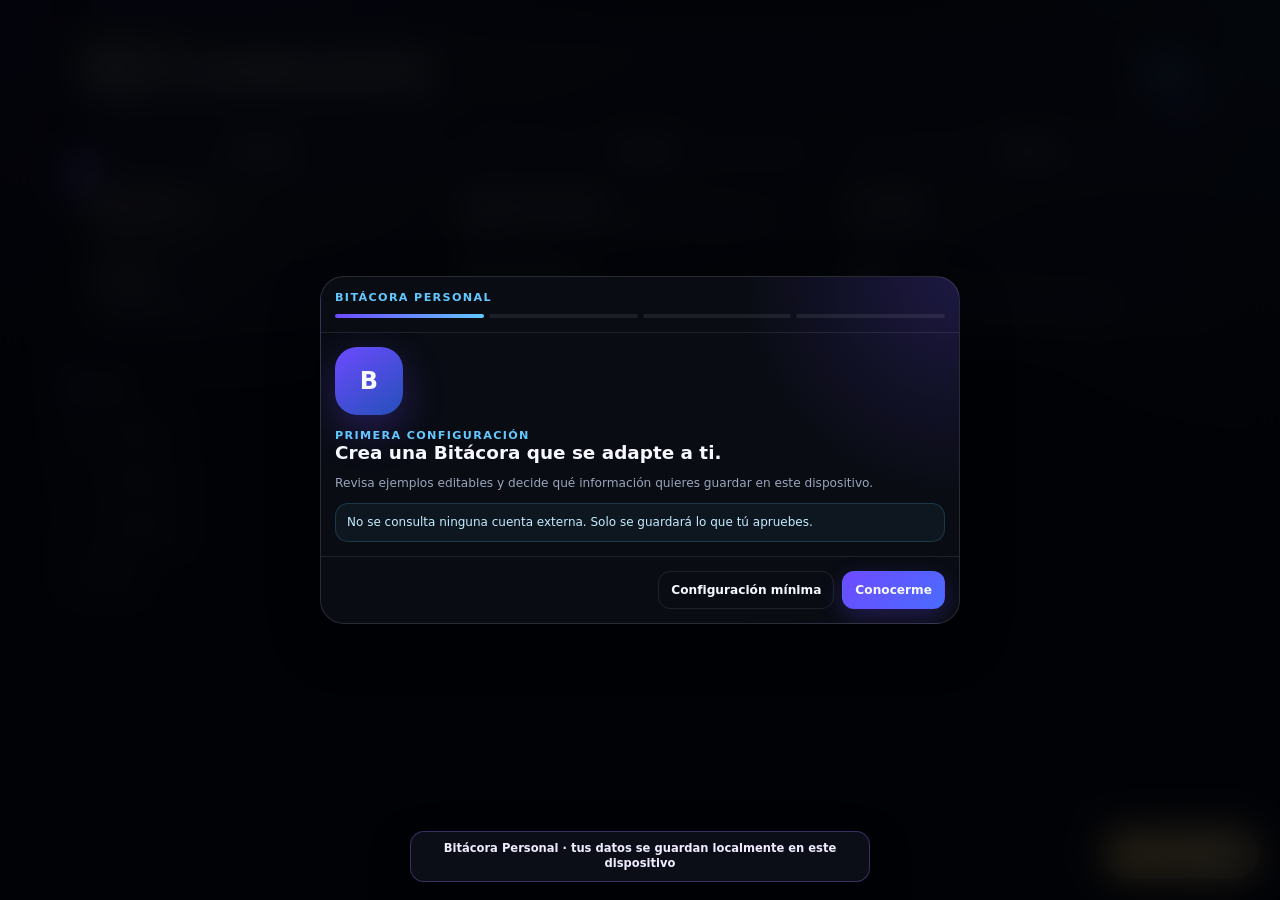
<file: index.html>
<!doctype html>
<html lang="es-MX">
  <head>
    <meta charset="UTF-8" />
    <meta name="viewport" content="width=device-width, initial-scale=1, viewport-fit=cover" />
    <meta name="theme-color" content="#6d4aff" />
    <meta name="description" content="Bitácora Personal — organiza prioridades, proyectos, decisiones y evidencia desde tu teléfono." />
    <meta name="robots" content="index,follow" />
    <link rel="manifest" href="./manifest.webmanifest" />
    <link rel="icon" type="image/svg+xml" href="./icons/icon.svg" />
    <link rel="apple-touch-icon" href="./icons/icon-192.png" />
    <link rel="stylesheet" href="./styles.css" />
    <link rel="stylesheet" href="./src/layout-guards.css" />
    <link rel="stylesheet" href="./src/phone-resilience.css" />
    <title>Bitácora Personal</title>
  </head>
  <body>
    <div id="app" aria-live="polite"></div>
    <noscript>Bitácora necesita JavaScript para funcionar.</noscript>
    <script type="module" src="./src/app.js"></script>
    <script type="module" src="./src/navigation-state.js"></script>
    <script type="module" src="./src/backup-ui.js"></script>
    <script type="module" src="./src/storage-ui.js"></script>
    <script type="module" src="./src/calendar-ui.js"></script>
    <script type="module" src="./src/quick-capture-ui.js"></script>
    <script type="module" src="./src/runtime-banner.js"></script>
  </body>
</html>
</file>
<file: styles.css>
:root {
  color-scheme: dark;
  --bg: #05060a;
  --surface: #0c0f18;
  --surface-2: #111625;
  --surface-3: #171d2e;
  --text: #f8f9ff;
  --muted: #9aa5bd;
  --purple: #6d4aff;
  --purple-2: #9277ff;
  --blue: #62c8ff;
  --gold: #d6ad56;
  --danger: #ff6b7f;
  --success: #57d69a;
  --warning: #ffcb67;
  --line: rgba(255, 255, 255, 0.09);
  --shadow: 0 18px 50px rgba(0, 0, 0, 0.35);
  --radius: 18px;
  --safe-top: env(safe-area-inset-top, 0px);
  --safe-bottom: env(safe-area-inset-bottom, 0px);
  font-family: Inter, ui-sans-serif, system-ui, -apple-system, BlinkMacSystemFont, "Segoe UI", sans-serif;
}

* { box-sizing: border-box; }

html,
body {
  width: 100%;
  height: 100%;
  margin: 0;
  overflow: hidden;
  background:
    radial-gradient(circle at 15% -10%, rgba(109, 74, 255, 0.22), transparent 34%),
    radial-gradient(circle at 100% 0%, rgba(98, 200, 255, 0.12), transparent 28%),
    var(--bg);
  color: var(--text);
}

body { min-width: 320px; }
button, input, select, textarea { font: inherit; }
button { color: inherit; }
button:focus-visible, input:focus-visible, select:focus-visible, textarea:focus-visible, [tabindex]:focus-visible {
  outline: 2px solid var(--blue);
  outline-offset: 2px;
}
button:disabled { cursor: not-allowed; opacity: 0.45; }

.app-shell {
  height: 100dvh;
  max-width: 1180px;
  margin: 0 auto;
  display: grid;
  grid-template-rows: auto minmax(0, 1fr) auto;
  overflow: hidden;
  padding-top: var(--safe-top);
}

.topbar {
  display: flex;
  align-items: center;
  justify-content: space-between;
  gap: 10px;
  min-height: 68px;
  padding: 10px 14px 8px;
  border-bottom: 1px solid var(--line);
  background: rgba(5, 6, 10, 0.76);
  backdrop-filter: blur(18px);
}

.identity { display: flex; align-items: center; gap: 10px; min-width: 0; }
.avatar {
  width: 44px;
  height: 44px;
  flex: 0 0 44px;
  display: grid;
  place-items: center;
  border-radius: 15px;
  color: white;
  font-weight: 800;
  letter-spacing: 0.02em;
  background: linear-gradient(145deg, rgba(255,255,255,.16), transparent 48%), linear-gradient(145deg, var(--purple), #2b2e8d);
  border: 1px solid rgba(255,255,255,.15);
  box-shadow: 0 10px 28px rgba(109,74,255,.28);
}
.identity-copy { min-width: 0; }
.eyebrow { margin: 0; color: var(--blue); font-size: 0.7rem; font-weight: 800; letter-spacing: 0.12em; text-transform: uppercase; }
.identity h1 { margin: 2px 0 0; max-width: 220px; overflow: hidden; font-size: clamp(0.95rem, 4vw, 1.1rem); line-height: 1.1; text-overflow: ellipsis; white-space: nowrap; }
.local-badge { display: inline-flex; align-items: center; gap: 6px; min-height: 32px; padding: 6px 9px; border-radius: 999px; border: 1px solid rgba(87, 214, 154, 0.22); background: rgba(87, 214, 154, 0.09); color: #a8f0cc; font-size: 0.72rem; font-weight: 750; white-space: nowrap; }
.local-badge::before { content: ""; width: 7px; height: 7px; border-radius: 50%; background: var(--success); box-shadow: 0 0 12px rgba(87, 214, 154, 0.8); }

.app-main { min-height: 0; overflow: hidden; padding: 10px 12px 8px; }
.door-view { height: 100%; min-height: 0; overflow: hidden; animation: enter 160ms ease-out; }
@keyframes enter { from { opacity: 0; transform: translateY(4px); } to { opacity: 1; transform: translateY(0); } }
.today-layout { height: 100%; min-height: 0; display: grid; grid-template-rows: auto auto minmax(0, 1fr); gap: 9px; overflow: hidden; }
.hero-card, .card, .mini-card, .door-button, .metric-card, .list-card { border: 1px solid var(--line); background: linear-gradient(145deg, rgba(255,255,255,.028), transparent), var(--surface); box-shadow: 0 8px 24px rgba(0,0,0,.15); }
.hero-card { position: relative; overflow: hidden; display: grid; grid-template-columns: minmax(0, 1fr) auto; gap: 10px; min-height: 102px; padding: 14px; border-radius: var(--radius); }
.hero-card::after { content: ""; position: absolute; width: 140px; height: 140px; right: -54px; bottom: -75px; border-radius: 50%; background: radial-gradient(circle, rgba(109,74,255,.38), transparent 67%); pointer-events: none; }
.hero-card h2 { margin: 3px 0 5px; font-size: clamp(1.1rem, 5vw, 1.45rem); line-height: 1.08; }
.hero-card p { margin: 0; color: var(--muted); font-size: 0.8rem; line-height: 1.35; }
.focus-label { color: var(--gold); font-size: 0.68rem; font-weight: 850; letter-spacing: 0.12em; text-transform: uppercase; }
.energy-orb { position: relative; z-index: 1; width: 66px; height: 66px; display: grid; place-items: center; align-self: center; border-radius: 22px; background: rgba(98,200,255,.08); border: 1px solid rgba(98,200,255,.2); color: var(--blue); font-weight: 900; font-size: 1.05rem; }
.quick-row { display: grid; grid-template-columns: repeat(3, minmax(0, 1fr)); gap: 8px; }
.quick-button { min-height: 45px; padding: 8px 6px; border: 1px solid var(--line); border-radius: 14px; background: var(--surface-2); cursor: pointer; font-size: 0.75rem; font-weight: 760; }
.quick-button:hover { border-color: rgba(146,119,255,.45); background: var(--surface-3); }
.today-grid { min-height: 0; display: grid; grid-template-columns: repeat(2, minmax(0, 1fr)); grid-template-rows: repeat(3, minmax(0, 1fr)); gap: 8px; overflow: hidden; }
.door-button { min-width: 0; min-height: 0; display: flex; flex-direction: column; justify-content: space-between; gap: 5px; padding: 10px; border-radius: 15px; text-align: left; cursor: pointer; overflow: hidden; }
.door-button:hover { transform: translateY(-1px); border-color: rgba(98,200,255,.28); }
.door-button strong { font-size: 0.82rem; }
.door-button span { color: var(--muted); font-size: 0.68rem; line-height: 1.25; }
.door-button.attention { border-color: rgba(255, 203, 103, 0.24); background: linear-gradient(145deg, rgba(214,173,86,.12), transparent), var(--surface); }
.door-header { display: flex; align-items: center; justify-content: space-between; gap: 12px; padding: 2px 2px 10px; }
.door-header h2 { margin: 0; font-size: 1.15rem; }
.door-header p { margin: 2px 0 0; color: var(--muted); font-size: 0.74rem; }
.panel-scroll { height: calc(100% - 54px); overflow-y: auto; overscroll-behavior: contain; padding: 0 2px 10px; scrollbar-width: thin; scrollbar-color: rgba(146,119,255,.45) transparent; }
.card { padding: 13px; border-radius: var(--radius); }
.card + .card { margin-top: 9px; }
.card h3, .card h4 { margin: 0 0 8px; }
.card p { color: var(--muted); }
.section-title { margin: 14px 2px 8px; color: var(--muted); font-size: 0.72rem; font-weight: 850; letter-spacing: 0.11em; text-transform: uppercase; }
.list { display: grid; gap: 8px; }
.list-card { display: grid; gap: 7px; padding: 11px; border-radius: 15px; }
.list-card-top { display: flex; align-items: flex-start; justify-content: space-between; gap: 10px; }
.list-card h3, .list-card h4, .list-card p { margin: 0; }
.list-card p, .muted { color: var(--muted); font-size: 0.76rem; line-height: 1.35; }
.badge { display: inline-flex; align-items: center; min-height: 24px; padding: 4px 8px; border-radius: 999px; border: 1px solid var(--line); background: rgba(255,255,255,.035); color: var(--muted); font-size: 0.64rem; font-weight: 850; white-space: nowrap; }
.badge.pass, .badge.active, .badge.resolved { color: #a8f0cc; border-color: rgba(87,214,154,.22); background: rgba(87,214,154,.08); }
.badge.pending, .badge.review, .badge.snoozed { color: #ffe0a3; border-color: rgba(255,203,103,.22); background: rgba(255,203,103,.08); }
.badge.blocked, .badge.fail, .badge.urgent { color: #ffb5c0; border-color: rgba(255,107,127,.22); background: rgba(255,107,127,.08); }
.badge.info { color: #b8e9ff; border-color: rgba(98,200,255,.22); background: rgba(98,200,255,.08); }
.actions { display: flex; flex-wrap: wrap; gap: 7px; }
.button { min-height: 38px; padding: 8px 12px; border: 1px solid var(--line); border-radius: 12px; background: var(--surface-2); color: var(--text); cursor: pointer; font-weight: 760; font-size: 0.76rem; }
.button.primary { border-color: transparent; background: linear-gradient(135deg, var(--purple), #4a6cff); box-shadow: 0 8px 22px rgba(109,74,255,.25); }
.button.gold { color: #171008; border-color: transparent; background: linear-gradient(135deg, #e8c678, var(--gold)); }
.button.danger { color: #ffc4cc; border-color: rgba(255,107,127,.25); background: rgba(255,107,127,.08); }
.button.ghost { background: transparent; }
.icon-button { width: 38px; height: 38px; display: grid; place-items: center; padding: 0; border: 1px solid var(--line); border-radius: 12px; background: var(--surface-2); cursor: pointer; }
.metrics-grid, .ecosystem-grid, .more-grid { display: grid; grid-template-columns: repeat(2, minmax(0, 1fr)); gap: 8px; }
.metric-card, .mini-card { min-width: 0; padding: 11px; border-radius: 15px; }
.metric-card span, .mini-card span { display: block; color: var(--muted); font-size: 0.68rem; }
.metric-card strong, .mini-card strong { display: block; margin-top: 4px; font-size: 0.9rem; }
.range-row { display: grid; grid-template-columns: minmax(90px, 1fr) 1.5fr 34px; align-items: center; gap: 8px; margin: 9px 0; }
.range-row label { color: var(--muted); font-size: 0.73rem; }
input[type="range"] { width: 100%; accent-color: var(--purple-2); }
.form-grid { display: grid; gap: 10px; }
.field { display: grid; gap: 5px; }
.field label { color: var(--muted); font-size: 0.7rem; font-weight: 760; }
.field input, .field select, .field textarea { width: 100%; min-height: 42px; padding: 9px 10px; border: 1px solid var(--line); border-radius: 12px; background: #080b12; color: var(--text); }
.field textarea { min-height: 86px; resize: vertical; }
.gates { display: flex; flex-wrap: wrap; gap: 5px; }
.bottom-nav { display: grid; grid-template-columns: repeat(5, minmax(0, 1fr)); gap: 3px; min-height: calc(62px + var(--safe-bottom)); padding: 7px 8px calc(7px + var(--safe-bottom)); border-top: 1px solid var(--line); background: rgba(5, 6, 10, 0.9); backdrop-filter: blur(18px); }
.nav-button { min-width: 0; display: grid; place-items: center; gap: 2px; padding: 5px 2px; border: 0; border-radius: 12px; background: transparent; color: var(--muted); cursor: pointer; font-size: 0.64rem; font-weight: 760; }
.nav-button.active { color: white; background: rgba(109,74,255,.15); }
.nav-icon { font-size: 1rem; line-height: 1; }
.empty-state { display: grid; place-items: center; min-height: 160px; padding: 20px; border: 1px dashed var(--line); border-radius: var(--radius); color: var(--muted); text-align: center; }
.modal-backdrop, .onboarding-backdrop { position: fixed; z-index: 100; inset: 0; display: grid; place-items: center; padding: calc(14px + var(--safe-top)) 14px calc(14px + var(--safe-bottom)); background: rgba(2,3,6,.84); backdrop-filter: blur(18px); }
.modal, .onboarding { width: min(100%, 640px); max-height: 92dvh; display: grid; grid-template-rows: auto minmax(0, 1fr) auto; overflow: hidden; border: 1px solid rgba(255,255,255,.13); border-radius: 24px; background: radial-gradient(circle at 100% 0%, rgba(109,74,255,.2), transparent 30%), #090c13; box-shadow: var(--shadow); }
.modal-header, .modal-footer, .onboarding-header, .onboarding-footer { padding: 14px; }
.modal-header, .onboarding-header { border-bottom: 1px solid var(--line); }
.modal-footer, .onboarding-footer { display: flex; justify-content: flex-end; flex-wrap: wrap; gap: 8px; border-top: 1px solid var(--line); }
.modal-body, .onboarding-body { min-height: 0; overflow-y: auto; overscroll-behavior: contain; padding: 14px; }
.modal h2, .onboarding h2 { margin: 0; font-size: 1.15rem; }
.onboarding-logo { width: 68px; height: 68px; display: grid; place-items: center; margin-bottom: 14px; border-radius: 22px; background: linear-gradient(145deg, var(--purple), #2450b9); font-size: 1.5rem; font-weight: 900; box-shadow: 0 14px 40px rgba(109,74,255,.3); }
.stepper { display: flex; gap: 5px; margin-top: 10px; }
.stepper span { height: 4px; flex: 1; border-radius: 999px; background: rgba(255,255,255,.08); }
.stepper span.active { background: linear-gradient(90deg, var(--purple), var(--blue)); }
.candidate-list { display: grid; gap: 9px; }
.candidate { padding: 11px; border: 1px solid var(--line); border-radius: 15px; background: rgba(255,255,255,.025); }
.candidate-top { display: flex; align-items: flex-start; justify-content: space-between; gap: 10px; }
.candidate h3, .candidate p { margin: 0; }
.candidate-value { margin-top: 7px !important; color: white !important; font-weight: 720; }
.candidate-actions { display: grid; grid-template-columns: repeat(3, minmax(0, 1fr)); gap: 6px; margin-top: 10px; }
.candidate-actions button { min-height: 34px; padding: 6px; border-radius: 10px; border: 1px solid var(--line); background: var(--surface-2); color: var(--muted); cursor: pointer; font-size: 0.7rem; font-weight: 760; }
.candidate.accepted { border-color: rgba(87,214,154,.28); }
.candidate.rejected { opacity: .6; border-color: rgba(255,107,127,.22); }
.candidate.edited { border-color: rgba(98,200,255,.28); }
.notice { padding: 10px 11px; border: 1px solid rgba(98,200,255,.18); border-radius: 13px; background: rgba(98,200,255,.06); color: #c5ecff; font-size: 0.75rem; line-height: 1.4; }
.notice.warning { border-color: rgba(255,203,103,.2); background: rgba(255,203,103,.06); color: #ffe5af; }
.toast-region { position: fixed; z-index: 200; left: 50%; bottom: calc(74px + var(--safe-bottom)); width: min(92vw, 420px); transform: translateX(-50%); pointer-events: none; }
.toast { padding: 11px 13px; border: 1px solid rgba(255,255,255,.12); border-radius: 14px; background: rgba(17,22,37,.96); box-shadow: var(--shadow); font-size: 0.78rem; text-align: center; animation: toast-in 180ms ease-out; }
@keyframes toast-in { from { opacity: 0; transform: translateY(8px); } to { opacity: 1; transform: translateY(0); } }
.sr-only { position: absolute; width: 1px; height: 1px; padding: 0; margin: -1px; overflow: hidden; clip: rect(0, 0, 0, 0); white-space: nowrap; border: 0; }

@media (min-width: 720px) {
  .app-shell { grid-template-columns: 180px minmax(0, 1fr); grid-template-rows: auto minmax(0, 1fr); padding-bottom: 0; }
  .topbar { grid-column: 1 / -1; padding-inline: 20px; }
  .app-main { grid-column: 2; padding: 18px; }
  .bottom-nav { grid-row: 2; grid-column: 1; grid-template-columns: 1fr; align-content: start; min-height: 0; padding: 18px 10px; border-top: 0; border-right: 1px solid var(--line); }
  .nav-button { grid-template-columns: 28px 1fr; justify-items: start; min-height: 44px; padding: 8px 12px; font-size: 0.76rem; }
  .today-grid { grid-template-columns: repeat(3, minmax(0, 1fr)); grid-template-rows: repeat(2, minmax(0, 1fr)); }
  .metrics-grid, .ecosystem-grid, .more-grid { grid-template-columns: repeat(3, minmax(0, 1fr)); }
}

@media (max-height: 700px) and (max-width: 719px) {
  .topbar { min-height: 60px; padding-block: 7px 5px; }
  .avatar { width: 38px; height: 38px; flex-basis: 38px; border-radius: 13px; }
  .app-main { padding-top: 7px; }
  .hero-card { min-height: 88px; padding: 11px; }
  .energy-orb { width: 56px; height: 56px; border-radius: 18px; }
  .quick-button { min-height: 39px; padding: 6px 4px; font-size: 0.7rem; }
  .door-button { padding: 8px; }
  .bottom-nav { min-height: calc(56px + var(--safe-bottom)); padding-top: 4px; }
}
</file>
<file: src/layout-guards.css>
/* U1 mobile layout guards.
   Keep the single-column application grid shrinkable at the 360 px acceptance gate. */

.app-shell {
  grid-template-columns: minmax(0, 1fr);
}

.topbar,
.app-main,
.bottom-nav {
  width: 100%;
  min-width: 0;
}

.topbar {
  overflow: hidden;
}

.identity {
  flex: 1 1 auto;
}

.local-badge {
  flex: 0 1 auto;
  max-width: 132px;
  overflow: hidden;
  text-overflow: ellipsis;
}

@media (max-width: 370px) {
  .topbar {
    padding-inline: 12px;
  }

  .local-badge {
    max-width: 124px;
    padding-inline: 8px;
    font-size: 0.68rem;
  }
}
</file>
<file: src/phone-resilience.css>
.quick-capture-fab {
  position: fixed;
  z-index: 80;
  right: max(12px, env(safe-area-inset-right, 0px));
  bottom: calc(72px + env(safe-area-inset-bottom, 0px));
  min-width: 106px;
  min-height: 48px;
  display: inline-flex;
  align-items: center;
  justify-content: center;
  gap: 7px;
  padding: 10px 14px;
  border: 1px solid rgba(255,255,255,.15);
  border-radius: 999px;
  background: linear-gradient(135deg, var(--gold), #f2d690);
  color: #171008;
  box-shadow: 0 16px 36px rgba(0,0,0,.42);
  cursor: pointer;
  font-weight: 900;
}

.quick-capture-fab span {
  font-size: 1.2rem;
  line-height: 1;
}

.quick-capture-fab:active { transform: translateY(1px) scale(.99); }

.quick-capture-modal { width: min(100%, 560px); }
.quick-capture-grid { display: grid; grid-template-columns: repeat(2, minmax(0, 1fr)); gap: 10px; }
.capture-owner-toggle {
  display: grid;
  grid-template-columns: auto minmax(0, 1fr);
  align-items: flex-start;
  gap: 10px;
  padding: 11px;
  border: 1px solid var(--line);
  border-radius: 14px;
  background: rgba(214,173,86,.06);
  cursor: pointer;
}
.capture-owner-toggle input { margin-top: 3px; accent-color: var(--gold); }
.capture-owner-toggle span { display: grid; gap: 3px; }
.capture-owner-toggle small { color: var(--muted); line-height: 1.35; }

.calendar-share-button {
  border-color: rgba(98,200,255,.24);
  background: rgba(98,200,255,.08);
  color: #c6efff;
}

[data-storage-status][data-kind="success"],
[data-backup-status][data-kind="success"] { color: #a8f0cc; }
[data-storage-status][data-kind="error"],
[data-backup-status][data-kind="error"] { color: #ffc4cc; }

@media (max-width: 380px) {
  .quick-capture-fab {
    min-width: 52px;
    width: 52px;
    height: 52px;
    padding: 0;
    border-radius: 18px;
  }
  .quick-capture-fab strong { position: absolute; width: 1px; height: 1px; overflow: hidden; clip: rect(0,0,0,0); }
  .quick-capture-grid { grid-template-columns: 1fr; }
}

@media (min-width: 720px) {
  .quick-capture-fab {
    right: 22px;
    bottom: 22px;
  }
}

.quick-capture-fab em {
  min-width: 20px;
  height: 20px;
  display: inline-grid;
  place-items: center;
  padding: 0 5px;
  border-radius: 999px;
  background: #171008;
  color: #f7d98c;
  font-size: .66rem;
  font-style: normal;
  line-height: 1;
}

.capture-inbox-list { display: grid; gap: 8px; margin-top: 10px; }
.capture-inbox-item {
  display: grid;
  grid-template-columns: minmax(0, 1fr) auto;
  align-items: center;
  gap: 10px;
  padding: 10px;
  border: 1px solid var(--line);
  border-radius: 14px;
  background: rgba(255,255,255,.025);
}
.capture-inbox-item p { margin: 6px 0 0; color: var(--text); font-size: .76rem; line-height: 1.35; }

@media (max-width: 380px) {
  .quick-capture-fab em {
    position: absolute;
    top: -5px;
    right: -4px;
  }
  .capture-inbox-item { grid-template-columns: 1fr; }
}
</file>
